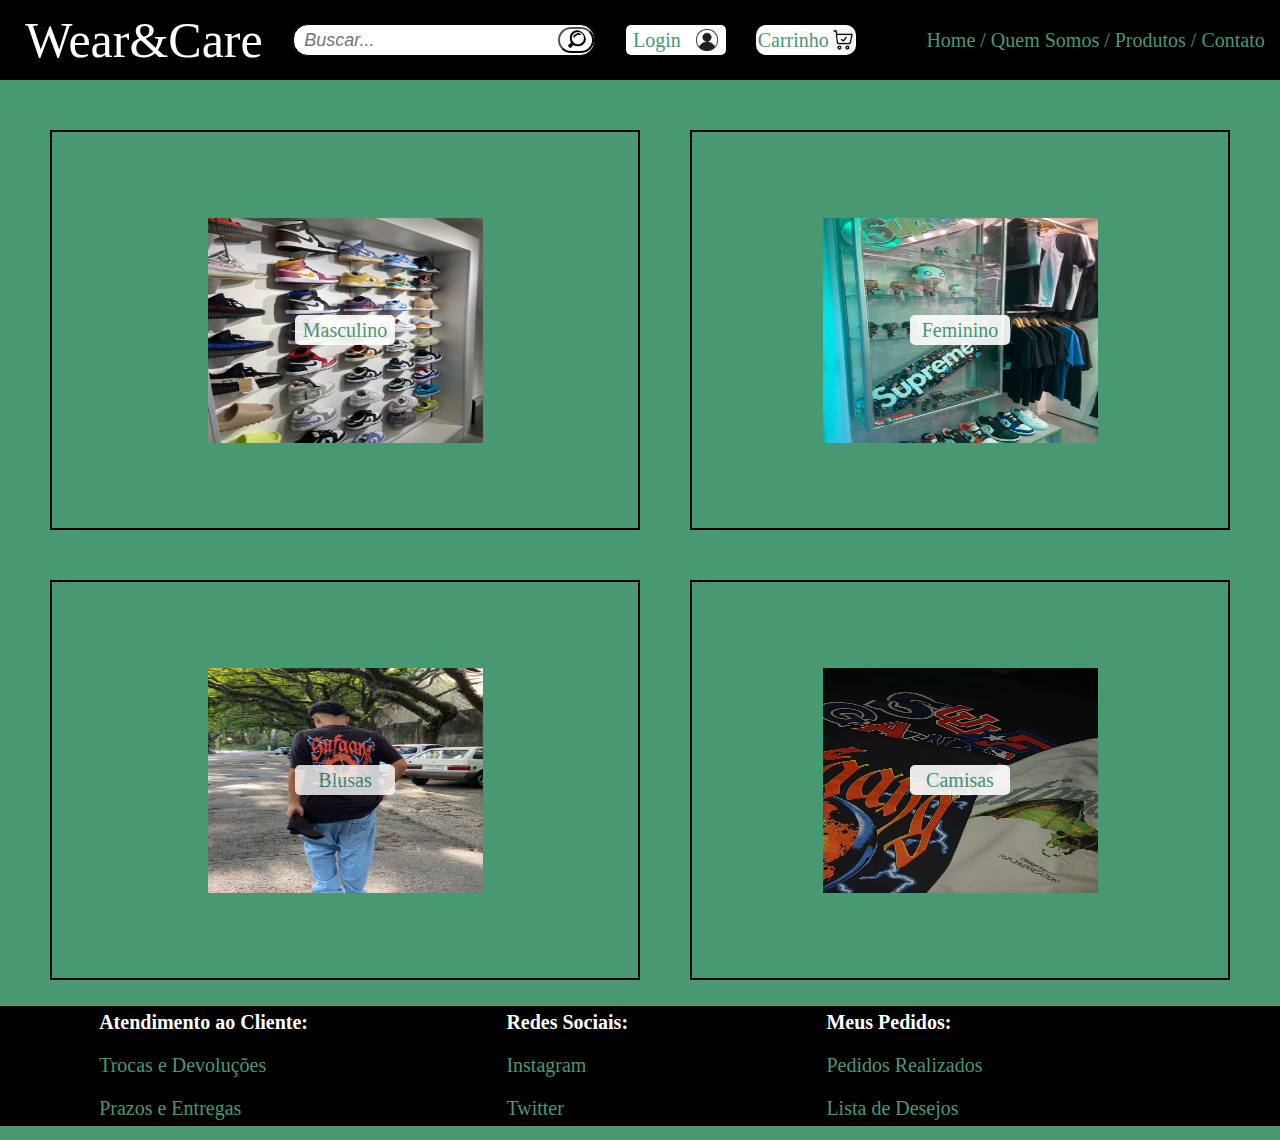
<file: index.html>
<!DOCTYPE html>
<html lang="pt-br">
<head>
    <meta charset="UTF-8">
    <meta http-equiv="X-UA-Compatible" content="IE=edge">
    <meta name="viewport" content="width=device-width, initial-scale=1.0">
    <title>Wear&Care</title>
    <link rel="stylesheet" href="estiloindex.css">
</head>
<body>
<!--Início do Cabeçalho-->
    <header>
<!--Nome da marca-->
        <div class="nomeMarca">
            Wear&Care 
        </div>
<!--Caixa de pesquisa-->
        <div class="barraPesquisa">
            <input type="search" class="busca" placeholder="Buscar..."/>
            <button class="botaoBusca"><img src="./imagens/lupa.png" width="20px" height="20px" class="botaoBusca" alt="buscar"/></button>
        </div>
<!--Caixa de login-->
        <div class="login">
            <a href="login.html">Login</a> <img src="./imagens/login.png" width="22px" height="22px">
        </div>
<!--Caixa do carrinho-->
        <div class="carrinho">
            <a href="login.html">Carrinho</a> <img src="./imagens/carrinho.png" width="22px" height="22px">
        </div>
<!--Links das outras páginas-->
        <div class="links">
            <ul class="listalinks">
                <a href="index.html">Home /</a>
                <a href="quemsomos.html">Quem Somos /</a>
                <a href="catalogo.html">Produtos /</a>
                <a href="contato.html">Contato</a>
            </ul>
        </div>
    </header>
<!--Fim do cabeçalho-->
<!--Início da Main-->
    <main>
        <section class="container">
<!--Quadrados dos calçados-->
            <div class="calcados">
                <img src="./imagens/calcados.jpg" width="275px" height="225px">
                    <div class="calcadosTexto">
                        <p><a href="catalogo.html">Masculino</a></p>
                    </div>
            </div>
<!-- Quadrados dos exclusivos-->
            <div class="exclusivos">
                <img src="./imagens/exclusivos.jpg" width="275px" height="225px">
                    <div class="exclusivosTexto">
                        <p><a href="catalogo.html">Feminino</a></p>
                    </div>
            </div> 
<!--Quadrado das vestimentas-->
            <div class="vestimentas">
                <img src="./imagens/vestimentas.jpg" width="275px" height="225px">
                    <div class="vestimentasTexto">
                        <p><a href="catalogo.html">Blusas</a></p>
                    </div>
            </div>
<!--Quadrado de marcas diversas-->
            <div class="marcasDiversas">
                <img src="./imagens/marcasDiversas.jpg" width="275px" height="225px">
                    <div class="marcasDiversasTexto">
                        <p><a href="catalogo.html">Camisas</a></p>
                    </div>
            </div>
             </div>
        </section>
    </main>
<!--Fim da main-->
<!--Início do rodapé-->
    <footer>
<!--Seção de atendimento ao cliente-->
        <div class="atendimentoAoCliente">
            <p><strong>Atendimento ao Cliente:</strong></p>
            <p><a href="login.html">Trocas e Devoluções</a></p>
            <p><a href="login.html">Prazos e Entregas</a></p>
        </div>
<!--Seção de Redes Sociais-->
        <div class="redesSociais">
            <p><strong>Redes Sociais:</strong></p>
            <div class="redesSociaisTexto">
                <p>Instagram</p>
                <p>Twitter</p>
            </div>
        </div>
<!--Seção de pedidos-->
        <div class="meusPedidos">
            <p><strong>Meus Pedidos:</strong></p>
            <p><a href="login.html">Pedidos Realizados</p>
            <p><a href="login.html">Lista de Desejos</p>
        </div>
    </footer>
<!--Fim do rodapé-->
</body>
</html>
</file>
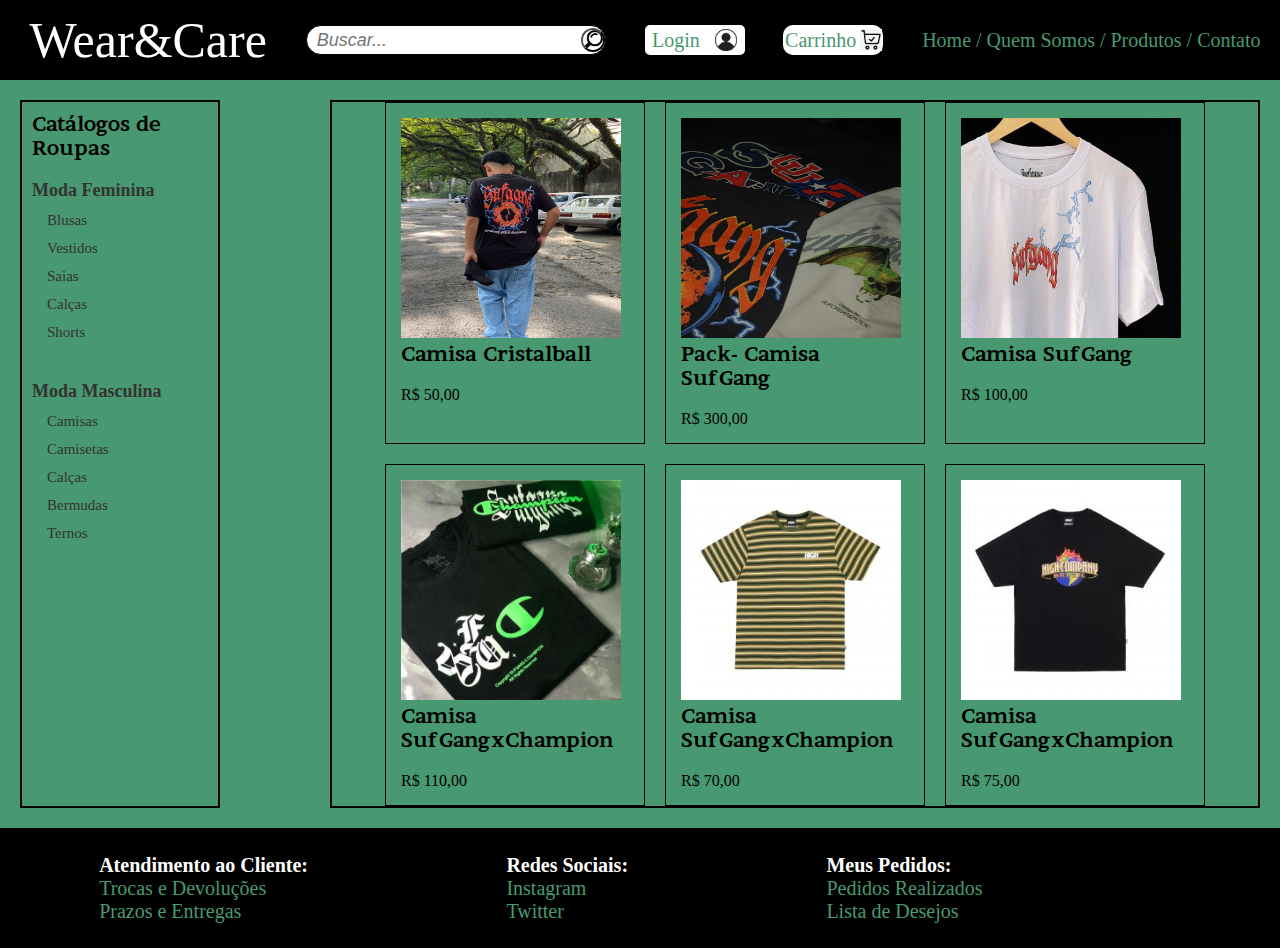
<file: catalogo.html>
<!DOCTYPE html>
<html lang="pt-br">
<head>
    <link rel="stylesheet" href="estilocatalogo.css">
    <meta charset="UTF-8">
    <meta http-equiv="X-UA-Compatible" content="IE=edge">
    <meta name="viewport" content="width=device-width, initial-scale=1.0">
    <link rel="preconnect" href="https://fonts.googleapis.com">
    <link rel="preconnect" href="https://fonts.gstatic.com" crossorigin>
    <link href="https://fonts.googleapis.com/css2?family=Brawler&display=swap" rel="stylesheet">
    <title>WARE&CARE</title>
</head>
<body>
<!--Início do Cabeçalho-->
<header>
    <!--Nome da marca-->
            <div class="nomeMarca">
                Wear&Care 
            </div>
    <!--Caixa de pesquisa-->
            <div class="barraPesquisa">
                <input type="search" class="busca" placeholder="Buscar..."/>
                <button class="botaoBusca"><img src="./imagens/lupa.png" width="20px" height="20px" class="botaoBusca" alt="buscar"/></button>
            </div>
    <!--Caixa de login-->
            <div class="login">
                <a href="login.html">Login</a> <img src="./imagens/login.png" width="22px" height="22px">
            </div>
    <!--Caixa do carrinho-->
            <div class="carrinho">
                <a href="login.html">Carrinho</a> <img src="./imagens/carrinho.png" width="22px" height="22px">
            </div>
    <!--Links das outras páginas-->
            <div class="links">
                <ul class="listalinks">
                    <a href="index.html">Home /</a>
                    <a href="quemsomos.html">Quem Somos /</a>
                    <a href="catalogo.html">Produtos /</a>
                    <a href="contato.html">Contato</a>
                </ul>
            </div>
        </header>
    <!--Fim do cabeçalho-->
        <main>
            <div class="primeira">
            <h2>Catálogos de Roupas</h2>
            <section class="a1">
              <h3>Moda Feminina</h3>
              <ul>
                <li><a href="catalogo.html">Blusas</a></li>
                <li><a href="catalogo.html">Vestidos</a></li>
                <li><a href="catalogo.html">Saias</a></li>
                <li><a href="catalogo.html">Calças</a></li>
                <li><a href="catalogo.html">Shorts</a></li>
              </ul>
            </section>
            <section class="a2">
              <h3>Moda Masculina</h3>
              <ul>
                <li><a href="catalogo.html">Camisas</a></li>
                <li><a href="catalogo.html">Camisetas</a></li>
                <li><a href="catalogo.html">Calças</a></li>
                <li><a href="catalogo.html">Bermudas</a></li>
                <li><a href="catalogo.html">Ternos</a></li>
              </ul>
              </section>
            </div> 
        <div class="conteudo">
            <div class="segunda">
                <img src="./imagens/camisa1.png" width="220" height="220">
                <h2>Camisa Cristalball</h2>
                <span>R$ 50,00</span>
            </div>
            <div class="terceira">
                <img src="./imagens/camisa2.png" width="220" height="220">
                <h2>Pack- Camisa SufGang</h2>
                <span>R$ 300,00</span>
            </div>
            <div class="quarta">
                <img src="./imagens/camisa3.png" width="220" height="220">
                <h2>Camisa SufGang</h2>
                <span>R$ 100,00</span>
            </div>    
            <div class="quarta">
                <img src="./imagens/camisa4.png" width="220" height="220">
                <h2>Camisa SufGangxChampion</h2>
                <span>R$ 110,00</span>
            </div>
            <div class="quinta">
                <img src="./imagens/camisa5.png" width="220" height="220">
                <h2>Camisa SufGangxChampion</h2>
                <span>R$ 70,00</span>
            </div>       
            <div class="sexta">
                <img src="./imagens/camisa6.png" width="220" height="220">
                <h2>Camisa SufGangxChampion</h2>
                <span>R$ 75,00</span>
            </div>  
        </div>
        </section>
        </main>
<!--Início do rodapé-->
<footer>
    <!--Seção de atendimento ao cliente-->
            <div class="atendimentoAoCliente">
                <p><strong>Atendimento ao Cliente:</strong></p>
                <p><a href="login.html">Trocas e Devoluções</a></p>
                <p><a href="login.html">Prazos e Entregas</a></p>
            </div>
    <!--Seção de Redes Sociais-->
            <div class="redesSociais">
                <p><strong>Redes Sociais:</strong></p>
                <div class="redesSociaisTexto">
                    <p>Instagram</p>
                    <p>Twitter</p>
                </div>
            </div>
    <!--Seção de pedidos-->
            <div class="meusPedidos">
                <p><strong>Meus Pedidos:</strong></p>
                <p><a href="login.html">Pedidos Realizados</p>
                <p><a href="login.html">Lista de Desejos</p>
            </div>
        </footer>
    <!--Fim do rodapé-->
</body>
</html>
</file>
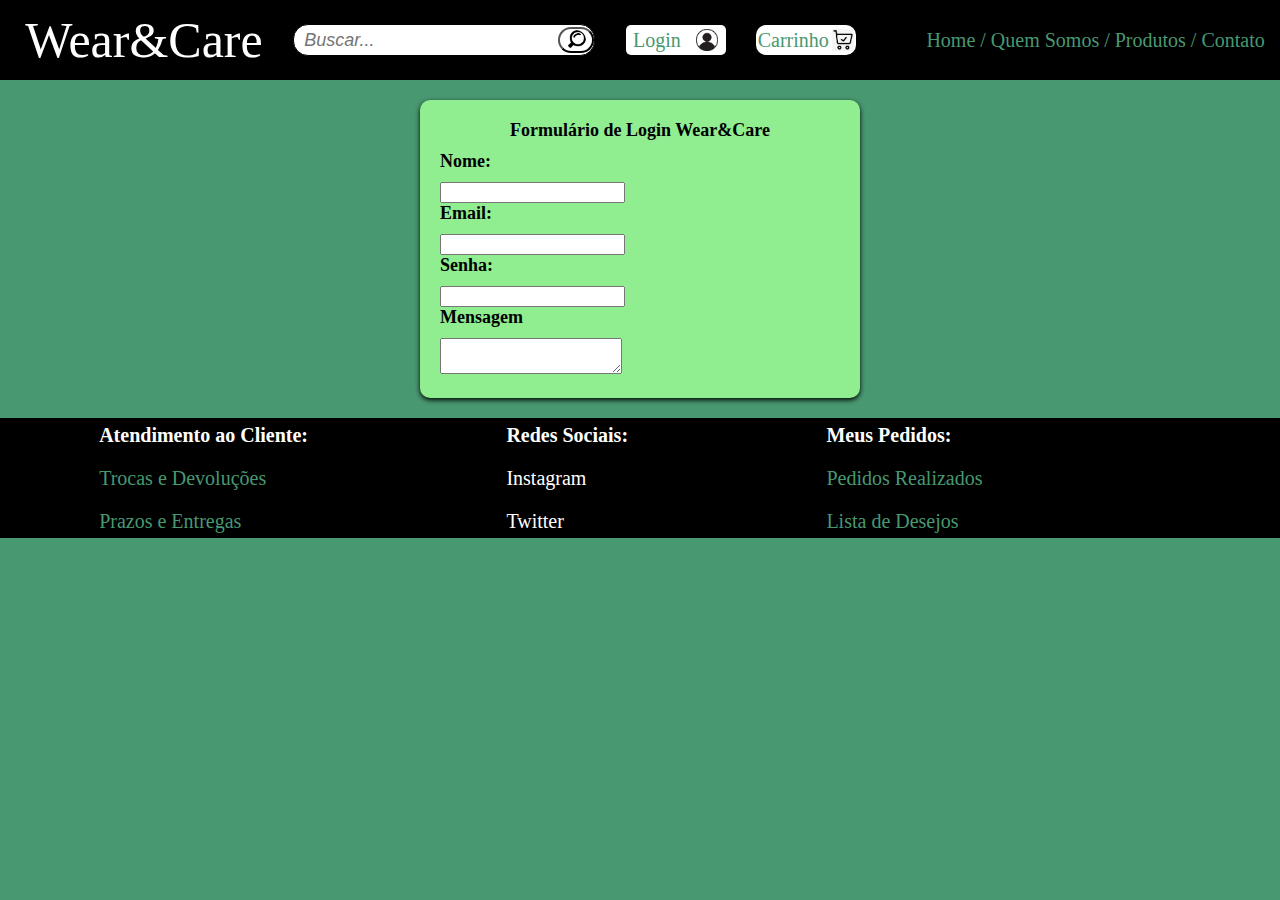
<file: contato.html>
<!DOCTYPE html>
<html lang="en">
<head>
    <meta charset="UTF-8">
    <meta http-equiv="X-UA-Compatible" content="IE=edge">
    <meta name="viewport" content="width=device-width, initial-scale=1.0">
    <title>Contato Wear&Care</title>
    <link rel="stylesheet" href="estilocontato.css">
</head>
<body>
<!--Início do Cabeçalho-->
    <header>
<!--Nome da marca-->
        <div class="nomeMarca">
            Wear&Care 
        </div>
<!--Caixa de pesquisa-->
        <div class="barraPesquisa">
            <input type="search" class="busca" placeholder="Buscar..."/>
            <button class="botaoBusca"><img src="./imagens/lupa.png" width="20px" height="20px" class="botaoBusca" alt="buscar"/></button>
        </div>
<!--Caixa de login-->
        <div class="login">
            <a href="contato.htm">Login</a> <img src="./imagens/login.png" width="22px" height="22px">
        </div>
<!--Caixa do carrinho-->
        <div class="carrinho">
            <a href="carrinho.html">Carrinho</a> <img src="./imagens/carrinho.png" width="22px" height="22px">
        </div>
<!--Links das outras páginas-->
        <div class="links">
            <ul class="listalinks">
                <a href="index.html">Home /</a>
                <a href="quemsomos.html">Quem Somos /</a>
                <a href="produtos.html">Produtos /</a>
                <a href="contato.html">Contato</a>
            </ul>
        </div>
    </header>
<!--Fim do cabeçalho-->
<!--Início da main-->
<main>
    <form method="post" action="./php/formulariologin.php">
        <label class="formulariologin" for="title">Formulário de Login Wear&Care</label>
        <label for="name">Nome:</label>
        <input type="text" id="name" name="txtName" required>

        <label for="email">Email:</label>
        <input type="email" id="email" name="txtEmail" required>
        <label for="password">Senha:</label>
        <input type="password" id="password" name="txtPassword" required>
        <label for="message">Mensagem</label>
        <textarea id="message" name="txtMessage" required> </textarea>

    </form>
</main>
<!-- Fim da main-->
<!--Início do rodapé-->
    <footer>
<!--Seção de atendimento ao cliente-->
        <div class="atendimentoAoCliente">
            <p><strong>Atendimento ao Cliente:</strong></p>
            <p><a href="trocasDevoluções.html">Trocas e Devoluções</a></p>
            <p><a href="prazosEntregas.html">Prazos e Entregas</a></p>
        </div>
<!--Seção de Redes Sociais-->
        <div class="redesSociais">
            <p><strong>Redes Sociais:</strong></p>
            <p>Instagram</p>
            <p>Twitter</p>
        </div>
<!--Seção de pedidos-->
        <div class="meusPedidos">
            <p><strong>Meus Pedidos:</strong></p>
            <p><a href="pedidosRealizados.html">Pedidos Realizados</p>
            <p><a href="listaDesejos.html">Lista de Desejos</p>
        </div>
    </footer>
<!--Fim do rodapé-->
</body>
</html>
</file>
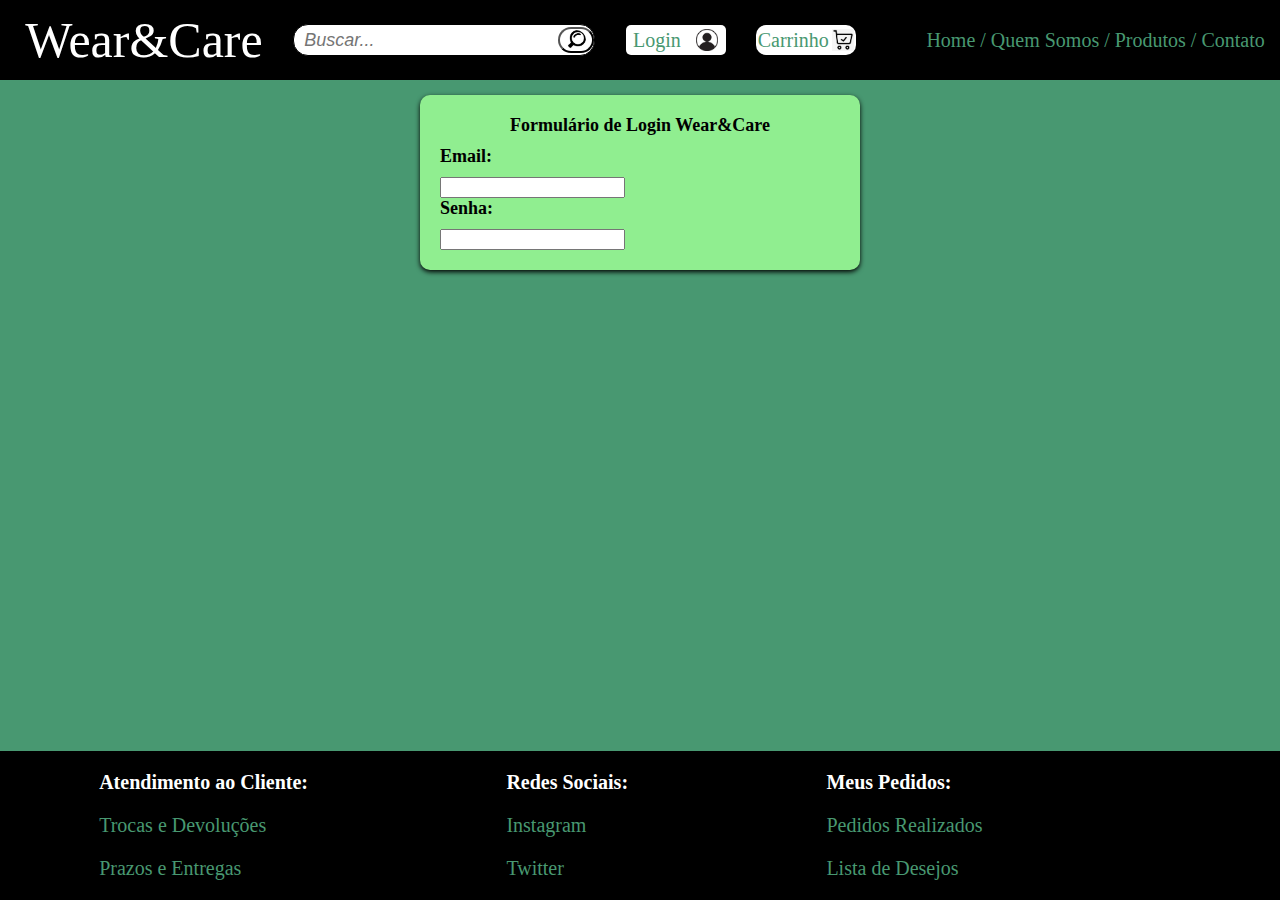
<file: login.html>
<!DOCTYPE html>
<html lang="en">
<head>
    <meta charset="UTF-8">
    <meta http-equiv="X-UA-Compatible" content="IE=edge">
    <meta name="viewport" content="width=device-width, initial-scale=1.0">
    <title>Contato Wear&Care</title>
    <link rel="stylesheet" href="estilologin.css">
</head>
<body>
<!--Início do Cabeçalho-->
    <header>
<!--Nome da marca-->
        <div class="nomeMarca">
            Wear&Care 
        </div>
<!--Caixa de pesquisa-->
        <div class="barraPesquisa">
            <input type="search" class="busca" placeholder="Buscar..."/>
            <button class="botaoBusca"><img src="./imagens/lupa.png" width="20px" height="20px" class="botaoBusca" alt="buscar"/></button>
        </div>
<!--Caixa de login-->
        <div class="login">
            <a href="login.html">Login</a> <img src="./imagens/login.png" width="22px" height="22px">
        </div>
<!--Caixa do carrinho-->
        <div class="carrinho">
            <a href="login.html">Carrinho</a> <img src="./imagens/carrinho.png" width="22px" height="22px">
        </div>
<!--Links das outras páginas-->
        <div class="links">
            <ul class="listalinks">
                <a href="index.html">Home /</a>
                <a href="quemsomos.html">Quem Somos /</a>
                <a href="catalogo.html">Produtos /</a>
                <a href="contato.html">Contato</a>
            </ul>
        </div>
    </header>
<!--Fim do cabeçalho-->
<!--Início da main-->
<main>
    <form method="post" action="./php/formulariologin.php">
        <label class="formulariologin" for="title">Formulário de Login Wear&Care</label>
        <label for="email">Email:</label>
        <input type="email" id="email" name="txtEmail" required>
        <label for="password">Senha:</label>
        <input type="password" id="password" name="txtPassword" required>
    </form>
</main>
<!-- Fim da main-->
<!--Início do rodapé-->
    <footer>
<!--Seção de atendimento ao cliente-->
        <div class="atendimentoAoCliente">
            <p><strong>Atendimento ao Cliente:</strong></p>
            <p><a href="login.html">Trocas e Devoluções</a></p>
            <p><a href="login.html">Prazos e Entregas</a></p>
        </div>
<!--Seção de Redes Sociais-->
        <div class="redesSociais">
            <p><strong>Redes Sociais:</strong></p>
            <div class="redesSociaisTexto">
                <p>Instagram</p>
                <p>Twitter</p>
            </div>
        </div>
<!--Seção de pedidos-->
        <div class="meusPedidos">
            <p><strong>Meus Pedidos:</strong></p>
            <p><a href="login.html">Pedidos Realizados</p>
            <p><a href="login.html">Lista de Desejos</p>
        </div>
    </footer>
<!--Fim do rodapé-->
</body>
</html>
</file>
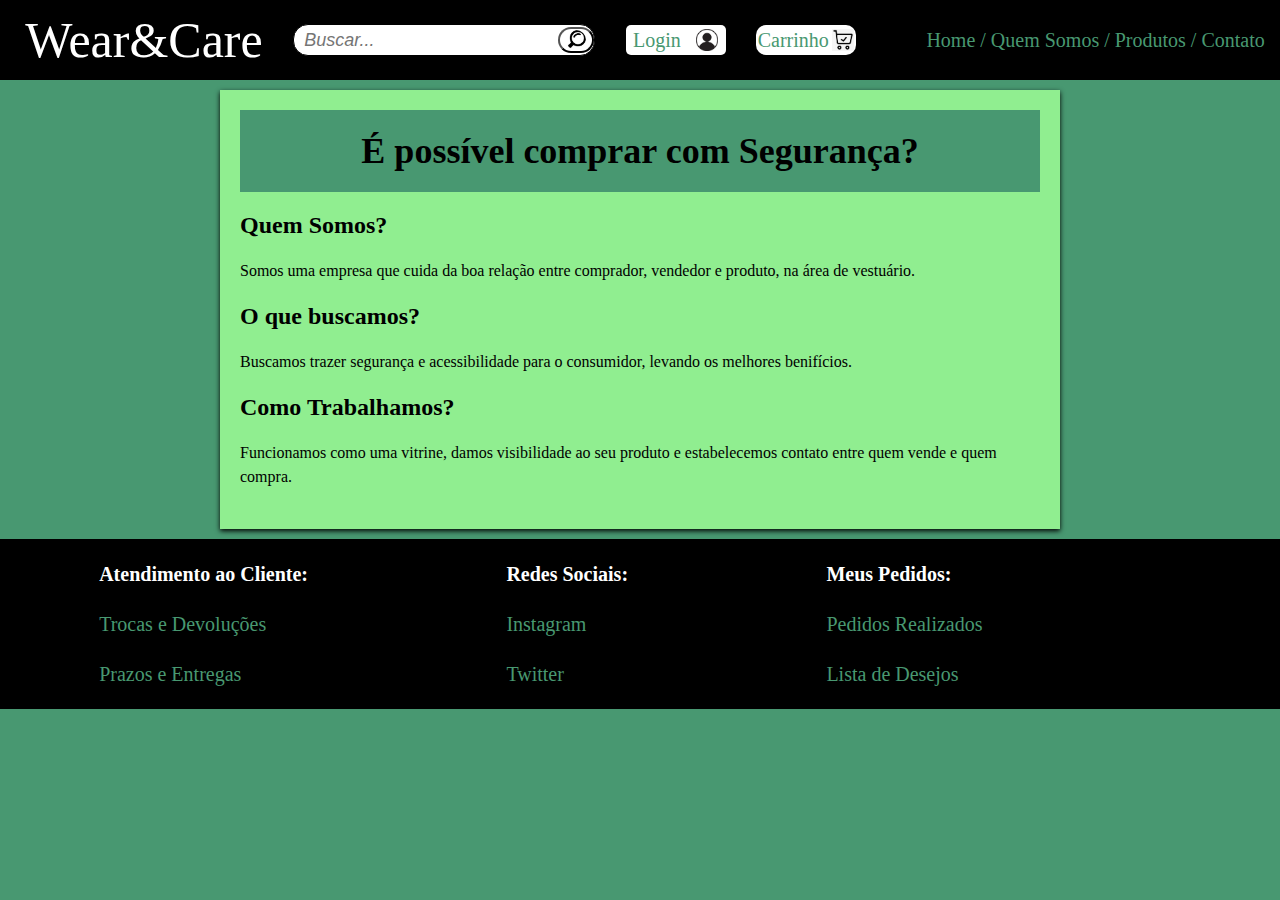
<file: quemsomos.html>
<!DOCTYPE html>
<html lang="pt-br">
<head>
    <meta charset="UTF-8">
    <meta http-equiv="X-UA-Compatible" content="IE=edge">
    <meta name="viewport" content="width=device-width, initial-scale=1.0">
    <title>Quem somos? Wear&Care</title>
    <link rel="stylesheet" href="estiloquemsomos.css">
</head>
<!--Início do Cabeçalho-->
<header>
<!--Nome da marca-->
    <div class="nomeMarca">
        Wear&Care 
    </div>
<!--Caixa de pesquisa-->
    <div class="barraPesquisa">
        <input type="search" class="busca" placeholder="Buscar..."/>
        <button class="botaoBusca"><img src="./imagens/lupa.png" width="20px" height="20px" class="botaoBusca" alt="buscar"/></button>
    </div>
<!--Caixa de login-->
    <div class="login">
        <a href="login.html">Login</a> <img src="./imagens/login.png" width="22px" height="22px">
    </div>
<!--Caixa do carrinho-->
    <div class="carrinho">
        <a href="login.html">Carrinho</a> <img src="./imagens/carrinho.png" width="22px" height="22px">
    </div>
<!--Links das outras páginas-->
    <div class="links">
        <ul class="listalinks">
            <a href="index.html">Home /</a>
            <a href="quemsomos.html">Quem Somos /</a>
            <a href="catalogo.html">Produtos /</a>
            <a href="contato.html">Contato</a>
        </ul>
    </div>
</header>
<!--Fim do cabeçalho-->
<!--Início da Main-->
	<main>
        <div class="titulo">
            <h1>É possível comprar com Segurança?</h1>
        </div>
        <div class="quemSomos">
            <h2>Quem Somos?</h2>
        </div>
		    <p>Somos uma empresa que cuida da boa relação entre comprador, vendedor e produto, na área de vestuário.</p>
		<div class="oqueBuscamos">
            <h2>O que buscamos?</h2>
        </div>
            <p>Buscamos trazer segurança e acessibilidade para o consumidor, levando os melhores benifícios.</p>
		<div class="comoTrabalhamos"> 
            <h2>Como Trabalhamos?</h2>
        </div>
            <p>Funcionamos como uma vitrine, damos visibilidade ao seu produto e estabelecemos contato entre quem vende e quem compra.</p>
	</main>
<!--Fim da Main-->
<!--Início do rodapé-->
<footer>
<!--Seção de atendimento ao cliente-->
    <div class="atendimentoAoCliente">
        <p><strong>Atendimento ao Cliente:</strong></p>
        <p><a href="login.html">Trocas e Devoluções</a></p>
        <p><a href="login.html">Prazos e Entregas</a></p>
    </div>
<!--Seção de Redes Sociais-->
    <div class="redesSociais">
        <p><strong>Redes Sociais:</strong></p>
        <div class= "redesSociaisTexto">
            <p>Instagram</p>
            <p>Twitter</p>
        </div>
    </div>
<!--Seção de pedidos-->
    <div class="meusPedidos">
        <p><strong>Meus Pedidos:</strong></p>
        <p><a href="login.html">Pedidos Realizados</p>
        <p><a href="login.html">Lista de Desejos</p>
    </div>
</footer>
<!--Fim do rodapé-->
</body>
</html>
</file>
<file: estiloindex.css>
@import "./cssindex/htmlBody.css";
@import "./cssindex/header.css";
@import "./cssindex/nomeMarca.css";
@import "./cssindex/barraPesquisa.css";
@import "./cssindex/busca.css";
@import "./cssindex/botaoBusca.css";
@import "./cssindex/login.css";
@import "./cssindex/carrinho.css";
@import "./cssindex/listalinks.css";
@import "./cssindex/a.css";
@import "./cssindex/calcados.css";
@import "./cssindex/calcadosTexto.css";
@import "./cssindex/main.css";
@import "./cssindex/exclusivos.css";
@import "./cssindex/exclusivosTexto.css";
@import "./cssindex/vestimentas.css";
@import "./cssindex/vestimentasTexto.css";
@import "./cssindex/marcasDiversas.css";
@import "./cssindex/marcasDiversasTexto.css";
@import "./cssindex/footer.css";
@import "./cssindex/atendimentoAoCliente.css";
@import "./cssindex/redesSociais.css";
@import "./cssindex/meusPedidos.css";
@import "./cssindex/container.css";
@import "./cssindex/redesSociaisTexto.css";
</file>
<file: estilocatalogo.css>
*{
    margin: 0;
    padding: 0;
    box-sizing: border-box;
    text-decoration: none;
}
/*CSS 2*/
a{
  font-size: 20px;
  text-decoration: none;
  color:  #489871;
  justify-content: space-between;
}
.atendimentoAoCliente{
  color: white;
  font-size: 20px;
  align-items: center;
}
.barraPesquisa{
  background-color: rgb(255, 255, 255);
  width: 300px;
  height: 30px;
  border-radius:15px;
  display: flex;
  align-items: center;
  justify-content: center;    
  justify-content: space-around;
  border:solid 1px;
}
.botaoBusca{
  background-color: transparent;
  float: right;
  border-radius: 15px;
}
.busca{
  background-color:transparent;
  height:26px;
  width:300px;
  border-radius: 15px;
  font-size:18px;
  font-style:italic;
  float:left;
  border:none;
  padding-left: 10px;
}
.carrinho{
  background-color: white;
  width: 100px;
  height: 30px;
  border-radius: 10px;
  display: flex;
  align-items: center;
  justify-content: center;
  justify-content: space-around;
  font-size: 20px;
}
footer{
  background-color: black;
  width: 100%;
  height: 120px;
  position: absolute;
  display: flex;
  justify-content: space-around;
  align-items: center;
  bottom: -1;
}
.meusPedidos{
  color: white;
  font-size: 20px;
}
header{
  background-color: black;
  width: 100%;
  height: 80px;
  display: flex;
  justify-content: space-around;
  align-items: center;
}
html, body{
  margin: 0;
  padding: 0;
  background: #489871;
}
.listalinks{
  font-size: 20px;
  text-decoration: none;
  color: white;
  justify-content: space-between;
}
.login{
  background-color: rgb(255, 255, 255);
  width: 100px;
  height: 30px;
  border-radius: 5px;
  display: flex;
  align-items: center;
  justify-content: center;
  justify-content: space-around;
  font-size: 20px;
}
.nomeMarca{
  color: white;
  margin-left: 10px;
  font-size: 50px;
}
.redesSociais{
  color: white;
  font-size: 20px;
}
.redesSociaisTexto{
  color: #489871;
  font-size: 20px;
}
/* Estilos para o conteúdo principal */
main {
    display: flex;
    flex-direction: row;
    padding: 20px;
    justify-content: space-between;
    gap: 25px;
  }

  .primeira {
    border: 2px solid #000000;
    width: 200px;
    padding:10px;
  }
  
  h2 {
    font-size: 20px;
    margin-bottom: 20px;
    text-decoration: none;
    color: #000000;
    display: flex;
    font-family: 'Brawler', serif;
  }
  
  section {
    margin-bottom: 40px;
    text-decoration: none;
  }
  
  h3 {
    font-size: 18px;
    margin-bottom: 10px;
    color: #333;
    text-decoration: none;
    display: flex;
  }
  
  ul {
    list-style: none;
    margin: 0;
    padding: 0;
    flex-wrap: wrap;
    text-decoration: none;
    color: red;
  }
  
  li {
    margin-right: 20px;
    margin-bottom: 10px;
    text-decoration: none;
    color:#333;
  }
  
  .a1 a{
    color: #333;
    text-decoration: none;
    padding: 10px 15px;
    border-radius: 5px;
    font-size: 15px;
    flex-direction: column;
  }

  .a2 a{
    color: #333;
    text-decoration: none;
    padding: 10px 15px;
    border-radius: 5px;
    font-size: 15px;
    flex-direction: column;
  }

  .a3 {
    display: flex;
  }

  a:hover {
    background-color: #333;
    color: #fff;
  }

  .conteudo{
    display: flex;
    width: 75%;
    flex-direction: row;
    gap: 20px;
    flex-wrap: wrap;
    border: 2px  solid #000000;
    justify-content: center;
}

.segunda{
  justify-content: center;
  border: 1px solid #000000;
  padding: 15px;
  width: 260px;
}

.terceira{
  justify-content: center;
  border: 1px solid #000000;
  padding: 15px;
  width: 260px;
}

.quarta{
  justify-content: center;
  border: 1px solid #000000;
  padding: 15px;
  width: 260px;
}

.quinta{
  justify-content: center;
  border: 1px solid #000000;
  padding: 15px;
  width: 260px;
}

.sexta{
  justify-content: center;
  border: 1px solid #000000;
  padding: 15px;
  width: 260px;
}
</file>
<file: estilocontato.css>
@import "./csscontato/htmlBody.css";
@import "./csscontato/header.css";
@import "./csscontato/nomeMarca.css";
@import "./csscontato/barraPesquisa.css";
@import "./csscontato/busca.css";
@import "./csscontato/botaoBusca.css";
@import "./csscontato/login.css";
@import "./csscontato/carrinho.css";
@import "./csscontato/listalinks.css";
@import "./csscontato/a.css";
@import "./csscontato/main.css";
@import "./csscontato/footer.css";
@import "./csscontato/atendimentoAoCliente.css";
@import "./csscontato/redesSociais.css";
@import "./csscontato/meusPedidos.css";
@import "./csscontato/container.css";
@import "./csscontato/formulario.css";
@import "./csscontato/redesSociaisTexto.css";
</file>
<file: estilologin.css>
@import "./csslogin/htmlBody.css";
@import "./csslogin/header.css";
@import "./csslogin/nomeMarca.css";
@import "./csslogin/barraPesquisa.css";
@import "./csslogin/busca.css";
@import "./csslogin/botaoBusca.css";
@import "./csslogin/login.css";
@import "./csslogin/carrinho.css";
@import "./csslogin/listalinks.css";
@import "./csslogin/a.css";
@import "./csslogin/main.css";
@import "./csslogin/footer.css";
@import "./csslogin/atendimentoAoCliente.css";
@import "./csslogin/redesSociais.css";
@import "./csslogin/meusPedidos.css";
@import "./csslogin/container.css";
@import "./csslogin/formulario.css";
@import "./csslogin/redesSociaisTexto.css";
</file>
<file: estiloquemsomos.css>
@import "./cssquemsomos/htmlBody.css";
@import "./cssquemsomos/header.css";
@import "./cssquemsomos/nomeMarca.css";
@import "./cssquemsomos/barraPesquisa.css";
@import "./cssquemsomos/busca.css";
@import "./cssquemsomos/botaoBusca.css";
@import "./cssquemsomos/login.css";
@import "./cssquemsomos/carrinho.css";
@import "./cssquemsomos/listalinks.css";
@import "./cssquemsomos/a.css";
@import "./cssquemsomos/redesSociaisTexto.css";
@import "./cssquemsomos/footer.css";
@import "./cssquemsomos/atendimentoAoCliente.css";
@import "./cssquemsomos/redesSociais.css";
@import "./cssquemsomos/meusPedidos.css";
@import "./cssquemsomos/textos.css"
</file>
